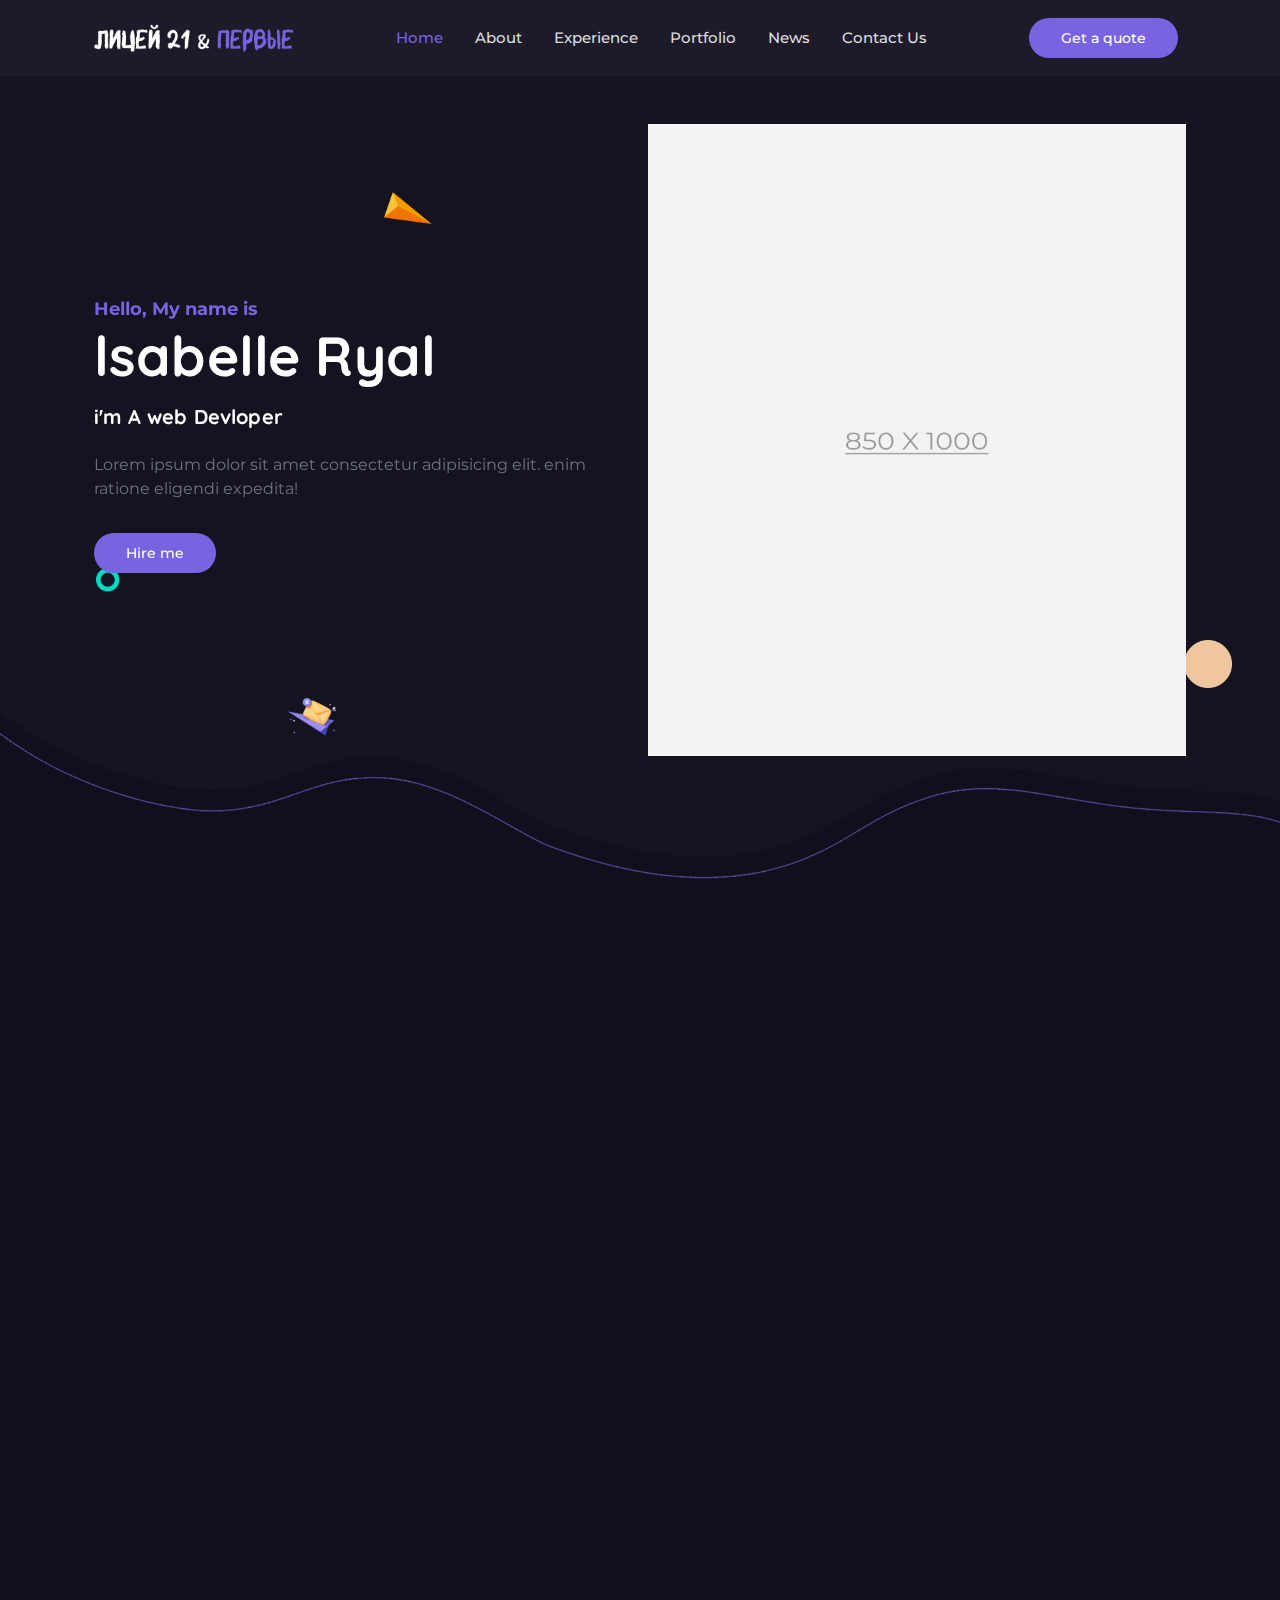
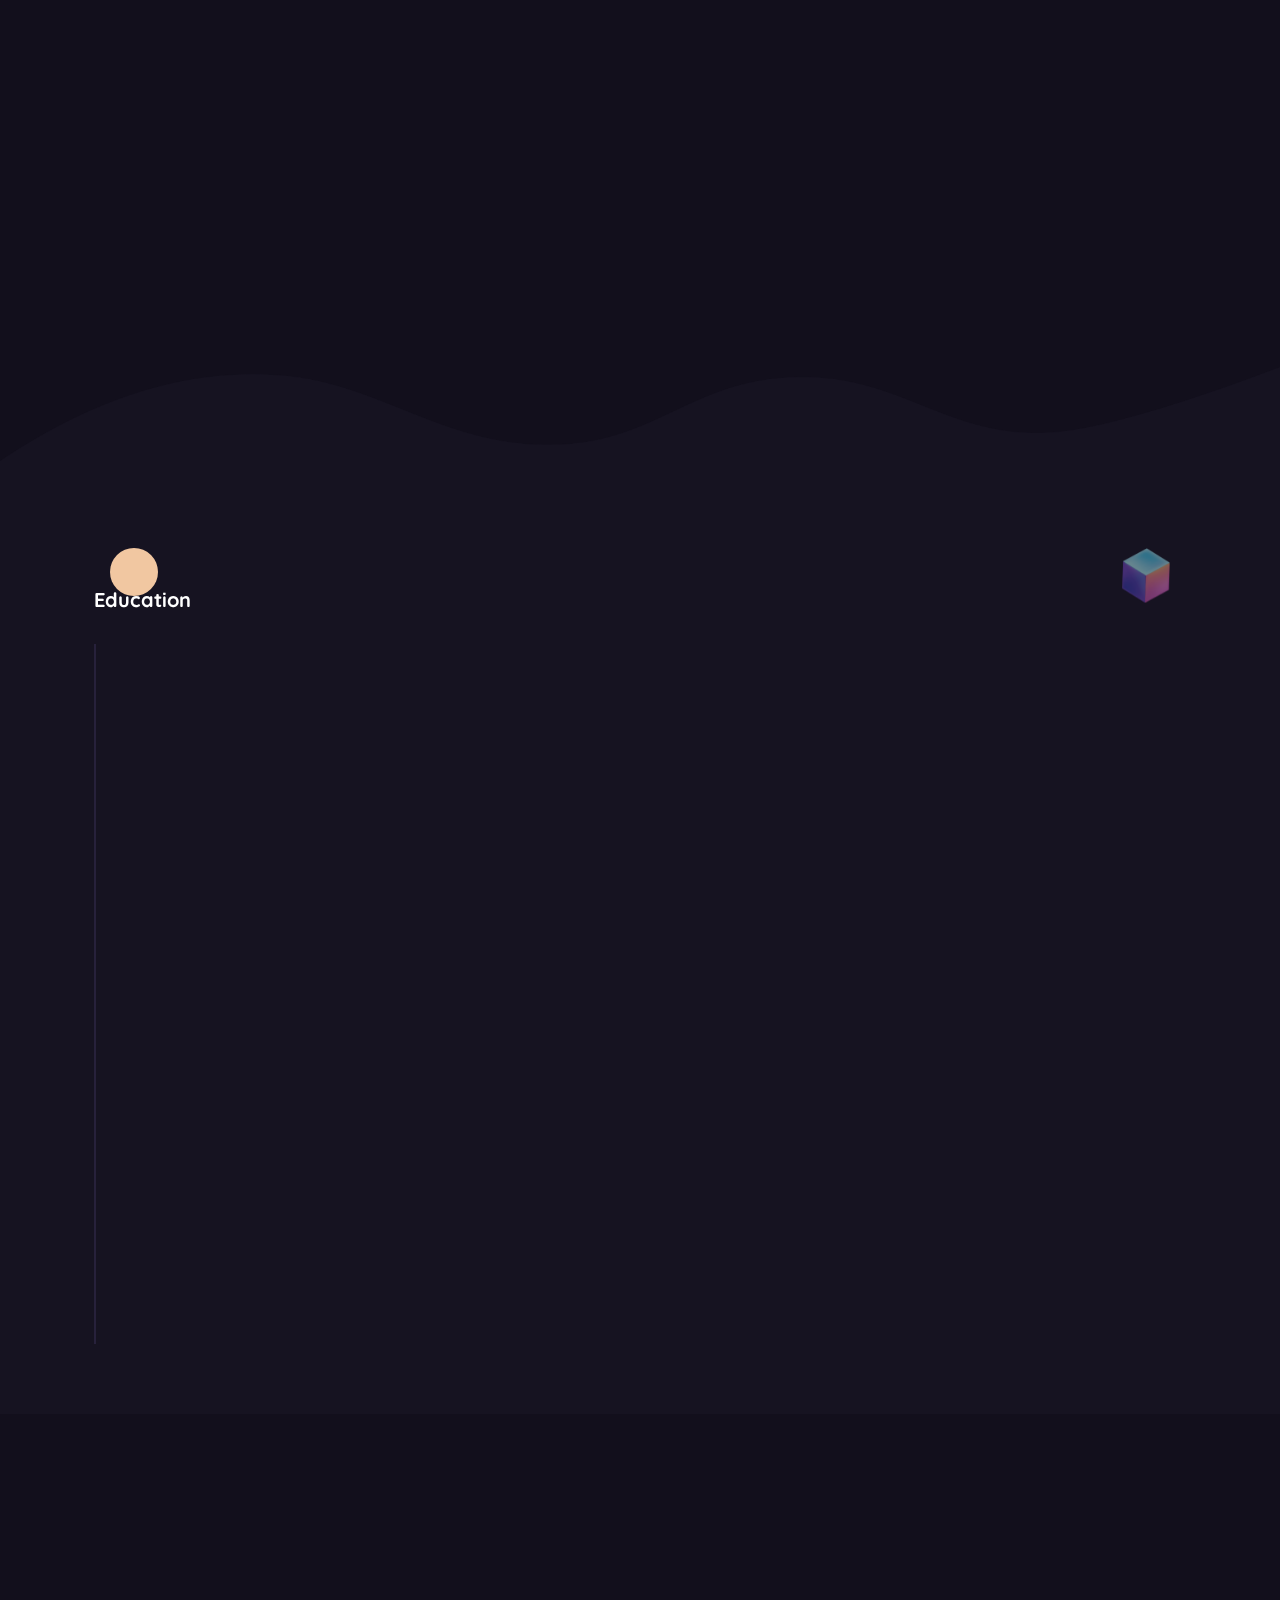
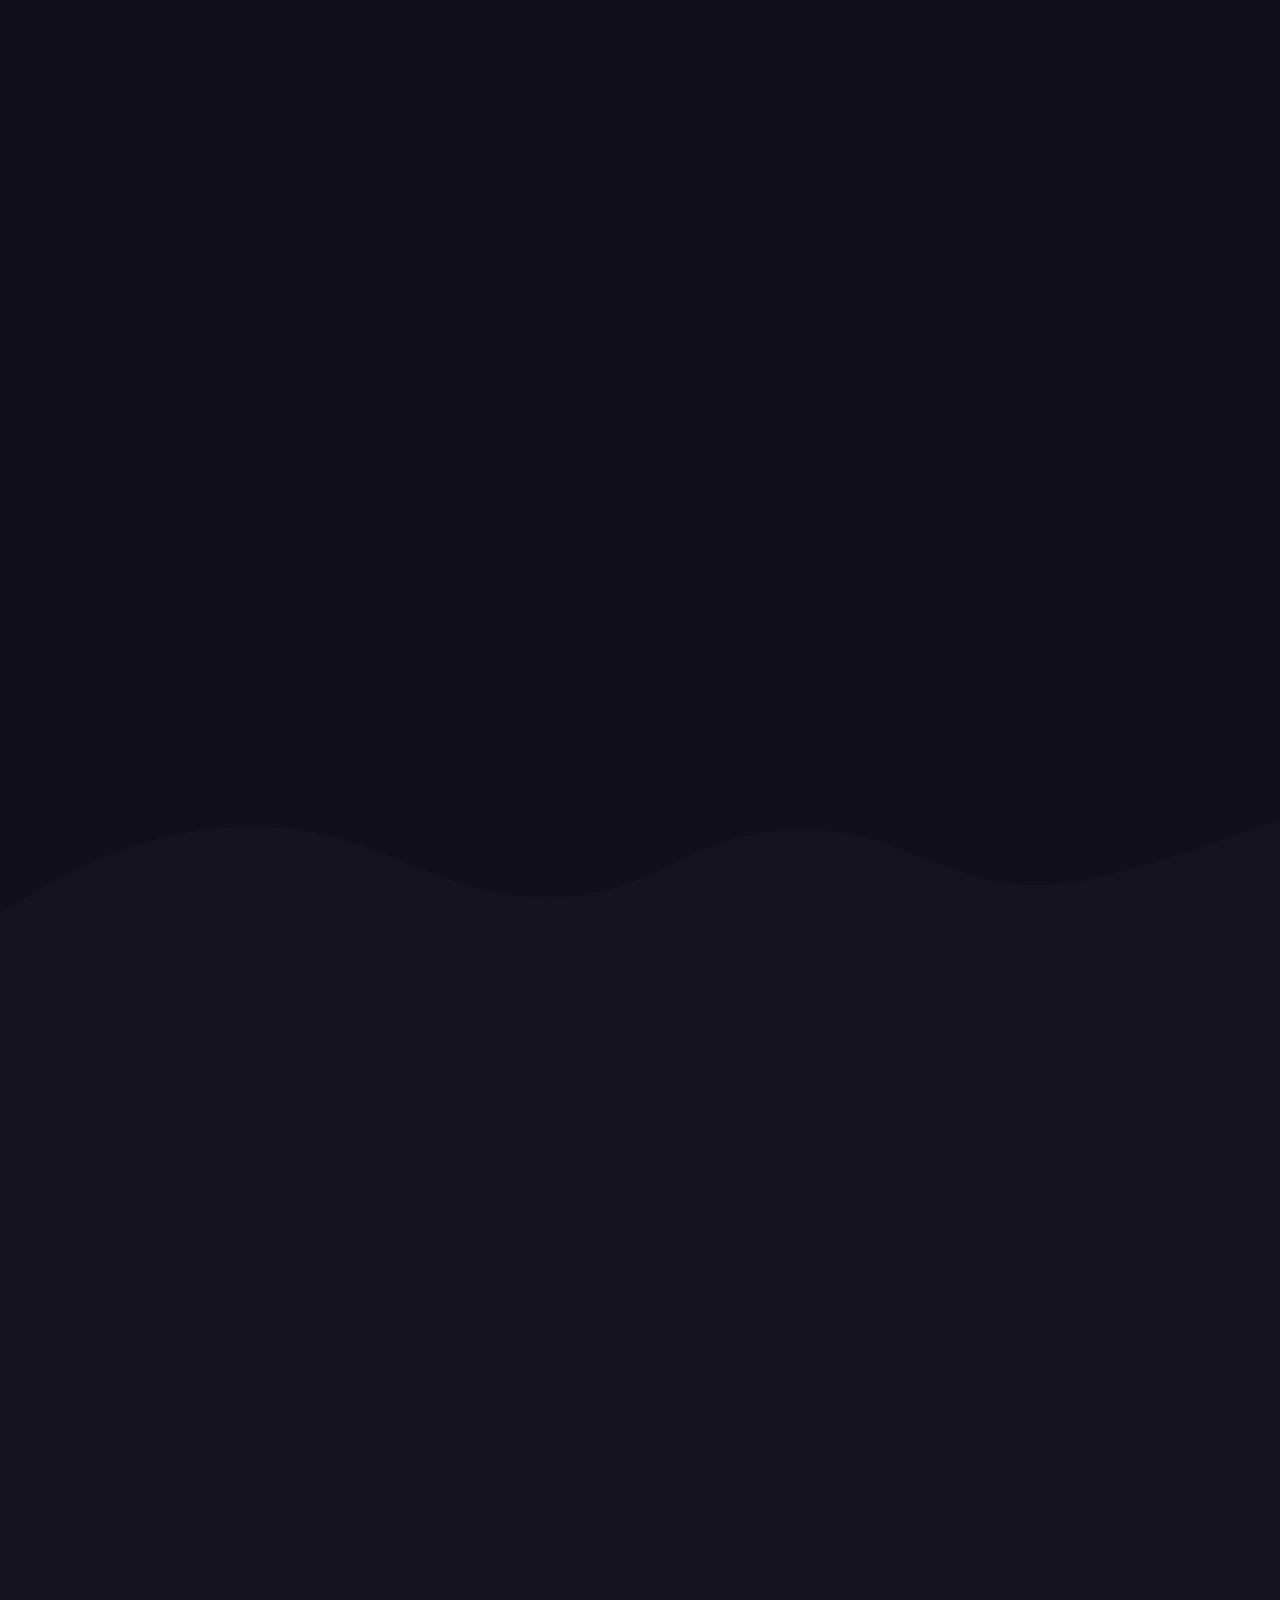
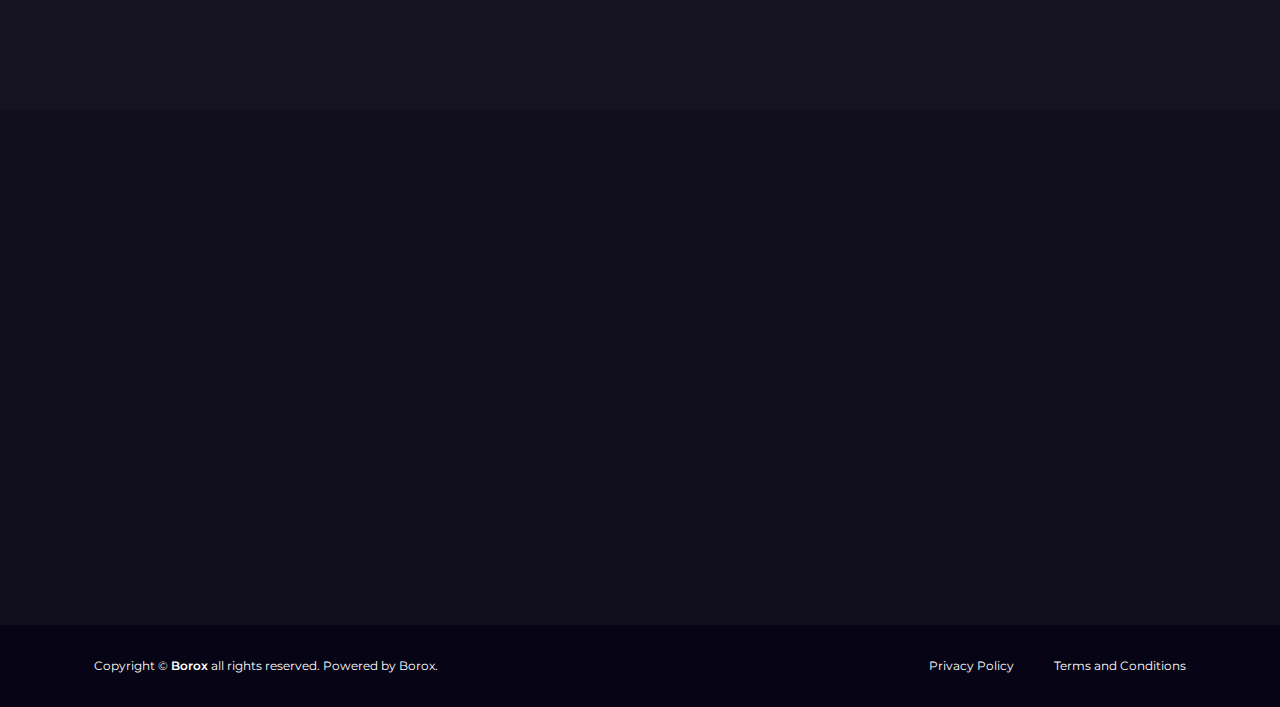
<file: dark.html>
<!--========================================================= 
Item Name: Borox - Tailwind CSS Personal Portfolio Template.
Author: ashishmaraviya
Version: 1
Copyright 2023
============================================================-->
<!DOCTYPE html>
<html lang="en">

<head>
    <meta charset="UTF-8">
    <meta name="viewport" content="width=device-width, initial-scale=1.0">
    <title>Borox - Tailwind CSS Personal Portfolio Template.</title>

    <!-- site Favicon -->
    <link rel="icon" type="image/png" href="assets/img/favicon/favicon.png">

    <!-- css link -->
    <link rel="stylesheet" href="assets/font/css/all.min.css">
    <link rel="stylesheet" href="assets/css/aos.min.css">
    <link rel="stylesheet" href="assets/css/owl.carousel.min.css">
    <link rel="stylesheet" href="assets/css/jquery.fancybox.min.css">

    <!-- main style -->
    <link rel="stylesheet" href="assets/css/style.css">

</head>

<body class="overflow-x-hidden bg-[#120f1c]">
    <!-- Loader -->
    <div id="bx-overlay">
        <span class="loader"></span>
    </div>

    <!-- header -->
    <header class="bg-[#1d1a29] w-full bx-static bx-dark">
        <nav class="border-gray-200 py-2">
            <div
                class="flex flex-wrap justify-between items-center px-6 mx-auto 2xl:max-w-[1320px] xl:max-w-[1140px] lg:max-w-[960px] md:max-w-[720px] max-[320px]:px-[12px] sm:max-w-[540px]">
                <a href="index.html" class="flex items-center">
                    <img src="assets/img/logo/logo-dark.png" class="w-[90px]" alt="Logo" style="width: 200px;">
                </a>
                <div class="flex items-center lg:order-2">
                    <button type="button"
                        class="text-white bg-[#7963e0] hover:bg-opacity-80 no-underline font-medium rounded-full text-sm px-8 py-2.5 mr-2 hidden 2xl:block xl:block lg:block">
                        Get a quote</button>
                    <button data-collapse-toggle="mobile-menu" type="button" id="dropdown-toggle"
                        class="inline-flex items-center border border-[#27213b] p-2 text-lg text-gray-500 rounded-lg lg:hidden"
                        aria-controls="mobile-menu" aria-expanded="false">
                        <span class="sr-only">Open main menu</span>
                        <i class="fa-solid fa-bars"></i>
                    </button>
                </div>
                <div class="justify-between items-center w-full lg:flex lg:w-auto lg:order-1" id="mobile-menu">
                    <ul class="flex flex-col font-medium lg:flex-row lg:space-x-8 2xl:border-0 lg:border-0 lg:bg-[#1d1a29] border lg:mt-0 lg-mb-4 lg:p-[0] lg:border-none lg:rounded-[0] lg:text-[15px] mt-4 p-[15px] 2xl:mb-0 xl:mb-0 lg:mb-0 mb-2 border-[#27213b] rounded-[30px] text-[13px]"
                        id="top-menu">
                        <li class="nav-item active">
                            <a href="#home" class="block py-2 pr-4 pl-3 text-[#ddd] lg:p-0">Home</a>
                        </li>
                        <li class="nav-item">
                            <a href="#about" class="block py-2 pr-4 pl-3 text-[#ddd] lg:p-0">About</a>
                        </li>
                        <li class="nav-item">
                            <a href="#experience" class="block py-2 pr-4 pl-3 text-[#ddd] lg:p-0">Experience</a>
                        </li>
                        <li class="nav-item">
                            <a href="#portfolio" class="block py-2 pr-4 pl-3 text-[#ddd] lg:p-0">Portfolio</a>
                        </li>
                        <li class="nav-item">
                            <a href="#news" class="block py-2 pr-4 pl-3 text-[#ddd] lg:p-0">News</a>
                        </li>
                        <li class="nav-item">
                            <a href="#contact" class="block py-2 pr-4 pl-3 text-[#ddd] lg:p-0">Contact Us</a>
                        </li>
                    </ul>
                </div>
            </div>
        </nav>
    </header>

    <!-- hero section -->
    <section id="home" class="section-hero bg-[#161321] relative">
        <img class="shape1 absolute w-12 left-72 bottom-36 parallax sm:block hidden" src="assets/img/shape/shape-1.png" alt="shape-1">
        <img class="shape2 absolute w-12 top-72 right-32 parallax top sm:block hidden" src="assets/img/shape/shape-2.png" alt="shape-2">
        <img class="shape3 absolute w-12 top-48	left-96 parallax left top sm:block hidden" src="assets/img/shape/shape-3.png"
            alt="shape-3">
        <img class="shape4 absolute w-6 bottom-72 left-24 parallax left sm:block hidden" src="assets/img/shape/shape-4.png"
            alt="shape-4">
        <img class="shape5 absolute w-12 bottom-48 right-12 parallax bottom sm:block hidden" src="assets/img/shape/shape-5.png"
            alt="shape-5">
        <div
            class="flex flex-wrap justify-between items-center mx-auto mx-auto 2xl:max-w-[1320px] xl:max-w-[1140px] lg:max-w-[960px] md:max-w-[720px] sm:max-w-[540px] py-[80px] px-4">
            <div class="w-full 2xl:h-[90vh] lg:h-[80vh] h-[70vh] max-[320px]:h-[50vh] flex items-center px-2 2xl:max-w-lg xl:max-w-lg lg:max-w-lg lg:w-1/2 lg:mx-0 md:max-w-lg md:w-1/2 md:mx-0 2xl:w-1/2 xl:w-1/2 sm:items-center"
                data-aos="fade-up" data-aos-duration="2000">
                <div class="text-center 2xl:text-left xl:text-left lg:text-left md:text-left h-72">
                    <span class="text-[#7963e0] text-[18px] font-bold">Hello, My name is</span>
                    <h1
                        class="text-[#fff] 2xl:text-[60px] xl:text-[55px] lg:text-[50px] md:text-[45px] text-[40px] font-bold">
                        lsabelle Ryal</h1>
                    <h2 class="py-4 text-[#fff] text-[20px] font-bold">i'm A web Devloper</h2>
                    <p class="pt-2 text-gray-500 text-base">Lorem ipsum dolor sit amet consectetur adipisicing elit.
                        enim ratione eligendi expedita!</p>
                    <button type="button"
                        class="text-white mt-8 bg-[#7963e0] hover:bg-opacity-80 no-underline font-medium rounded-full text-sm px-8 py-2.5 mr-2 dark:bg-blue-600 dark:hover:bg-blue-700">
                        Hire me</button>
                </div>
            </div>
            <div class="w-1/2 hidden px-2 2xl:block xl:block lg:block md:block z-10">
                <img src="assets/img/home/girl-dark.png" alt="girl" class="max-h-full">
            </div>
        </div>
        <div class="relative">
            <img src="assets/img/shape/hero-shape-dark.png" alt="hero-shape"
                class="absolute bottom-0 left-0 right-0 w-full bg-center z-10 bg-cover">
        </div>
    </section>

    <!-- service -->
    <section id="service" class="2xl:py-[80px] py-[70px] bg-[#120f1c] relative">
        <div data-aos="fade-up" data-aos-duration="2000" data-aos-delay="300">
            <img src="assets/img/shape/shape-6.png" alt="shape" class="absolute w-12 h-12 top-28 right-40">
        </div>
        <div class="banner text-center mb-[30px]" data-aos="fade-up" data-aos-duration="2000" data-aos-delay="300">
            <span class="text-[14px] text-[#ddd]">BEST IT SERVICE</span>
            <h2
                class="text-center text-[#ddd] mt-[5px] 2xl:text-[35px] xl:text-[33px] lg:text-[30px] md:text-[26px] sm:text-[24px] text-[22px] font-bold">
                It Industries We’re<span class="text-[#7963e0]">
                    Offering</span></h2>
        </div>
        <div
            class="flex flex-wrap justify-between items-center mx-auto mx-auto 2xl:max-w-[1320px] xl:max-w-[1140px] lg:max-w-[960px] md:max-w-[720px] sm:max-w-[540px] max-[320px]:px-[12px] px-6">
            <div class="grid lg:grid-cols-3 md:grid-cols-1 gap-[30px]">
                <div class="transition-all rounded flex justify-start items-start" data-aos="fade-up"
                    data-aos-duration="2000" data-aos-delay="300">
                    <div class="pr-6 border-r border-[#7963e0] max-[480px]:hidden">
                        <h6 class="2xl:text-[50px] lg:text-[40px] text-[35px] font-bold text-[#7963e0] 2xl:w-[60px] xl:w-[60px] lg:w-[50px] w-[40px] opacity-50">01</h6>
                    </div>
                    <div class="pl-6 border-l border-[#27213b]">
                        <div class="flex">
                            <img src="assets/img/service/icon-1.png" alt="service-1">
                        </div>
                        <h4 class="text-[20px] text-[#ddd] pt-6 font-bold">Graphics design</h4>
                        <p class="pt-2 text-[#999] text-[15px] leading-[28px]">There are many variations of passages of Lorem Ipsum
                            available, but the majority have suffered alteration in some form.</p>
                    </div>
                </div>
                <div class="transition-all rounded flex justify-start items-start" data-aos="fade-up"
                    data-aos-duration="2000" data-aos-delay="300">
                    <div class="pr-6 border-r border-[#7963e0] max-[480px]:hidden">
                        <h6 class="2xl:text-[50px] lg:text-[40px] text-[35px] font-bold text-[#7963e0] 2xl:w-[60px] xl:w-[60px] lg:w-[50px] w-[40px] opacity-50">02</h6>
                    </div>
                    <div class="pl-6 border-l border-[#27213b]">
                        <div class="flex">
                            <img src="assets/img/service/icon-2.png" alt="service-2">
                        </div>
                        <h4 class="text-[20px] text-[#ddd] pt-6 font-bold">Devlopment</h4>
                        <p class="pt-2 text-[#999] text-[15px] leading-[28px]">There are many variations of passages of Lorem Ipsum
                            available, but the majority have suffered alteration in some form.</p>
                    </div>
                </div>
                <div class="transition-all rounded flex justify-start items-start" data-aos="fade-up"
                    data-aos-duration="2000" data-aos-delay="300">
                    <div class="pr-6 border-r border-[#7963e0] max-[480px]:hidden">
                        <h6 class="2xl:text-[50px] lg:text-[40px] text-[35px] font-bold text-[#7963e0] 2xl:w-[60px] xl:w-[60px] lg:w-[50px] w-[40px] opacity-50">03</h6>
                    </div>
                    <div class="pl-6 border-l border-[#27213b]">
                        <div class="flex">
                            <img src="assets/img/service/icon-3.png" alt="service-3">
                        </div>
                        <h4 class="text-[20px] text-[#ddd] pt-6 font-bold">SEO Friendly</h4>
                        <p class="pt-2 text-[#999] text-[15px] leading-[28px]">There are many variations of passages of Lorem Ipsum
                            available, but the majority have suffered alteration in some form.</p>
                    </div>
                </div>
            </div>
        </div>
        <div class="2xl:border-b 2xl:pt-24 2xl:border-[#27213b] lg:border-b lg:border-[#27213b] lg:pt-12 pt-0 flex flex-wrap justify-between items-center mx-auto 2xl:max-w-[1320px] xl:max-w-[1140px] lg:max-w-[960px] md:max-w-[720px] sm:max-w-[540px] px-6"
            data-aos="fade-up" data-aos-duration="2000" data-aos-delay="300"></div>
    </section>

    <!-- about -->
    <section id="about" class="bg-[#120f1c] 2xl:pb-[80px] pb-[70px]">
        <div
            class="flex flex-wrap justify-between items-center mx-auto mx-auto 2xl:max-w-[1320px] xl:max-w-[1140px] lg:max-w-[960px] md:max-w-[720px] sm:max-w-[540px] max-[320px]:px-[12px]">
            <div class="grid lg:grid-cols-2 grid-cols-1 gap-[30px] px-6 max-[320px]:px-[0px]">
                <div class="transition-all relative" data-aos="fade-up" data-aos-duration="2000" data-aos-delay="300">
                    <img src="assets/img/shape/shape-6.png" alt="shape-6" class="absolute w-12 top-2.5 left-2.5">
                    <img src="assets/img/about/img-1.jpg" alt="about-img-1" class="w-full rounded-lg">
                    <img src="assets/img/shape/shape-7.png" alt="shape-7" class="absolute w-12 bottom-5 right-2.5">
                </div>
                <div class="transition-all" data-aos="fade-up" data-aos-duration="2000" data-aos-delay="300">
                    <div class="banner mb-[30px]">
                        <span class="text-[14px] text-[#ddd]">ABOUT US</span>
                        <h2
                            class="text-white mt-[5px] 2xl:text-[35px] xl:text-[33px] lg:text-[30px] md:text-[26px] sm:text-[24px] text-[22px] font-bold">
                            Creativity bleeds from the pen of <span class="text-[#7963e0]">inspiration</span></h2>
                    </div>
                    <p class="text-[16px] text-[#777] 2xl:mb-[31px] xl:mb-[35px] lg:mb-[10px] mb-[25px]">Lorem ipsum
                        dolor sit amet consectetur adipisicing
                        elit. Ducimus praesentium totam error consequatur aperiam iusto neque fuga velit.</p>
                    <div class="border border-[#27213b] p-[24px] rounded-lg">
                        <div class="box-border flex justify-between max-[400px]:block">
                            <div class="left">
                                <div class="name">
                                    <span class="text-white text-[16px] leading-[28px] font-bold">Full Name :</span><br>
                                    <span class="detail text-[14px] leading-[28px] text-[#777]">Richard Lord </span>
                                </div>
                                <div class="age pt-[20px]">
                                    <span class="text-white text-[16px] leading-[28px] font-bold">Age :</span><br>
                                    <span class="detail text-[14px] leading-[28px] text-[#777]">30 Years</span>
                                </div>
                            </div>
                            <div class="right">
                                <div class="ph">
                                    <span class="text-white text-[16px] leading-[28px] font-bold">Phone No :</span><br>
                                    <span class="detail text-[14px] leading-[28px] text-[#777]">+00 987654321</span>
                                </div>
                                <div class="email pt-[20px]">
                                    <span class="text-white text-[16px] leading-[28px] font-bold">Email :</span><br>
                                    <span
                                        class="detail text-[14px] leading-[28px] text-[#777]">example@example.com</span>
                                </div>
                            </div>
                        </div>
                        <div class="bottom pt-[20px]">
                            <span class="text-white text-[16px] leading-[28px] font-bold">Address :</span>
                            <span class="detail text-[14px] leading-[28px] text-[#777]">Ruami mellow moraes,- Salvador,
                                Brazil</span>
                        </div>
                    </div>
                </div>
            </div>
        </div>
    </section>

    <!-- Experience and Education -->
    <section id="experience" class="section-experience bg-[#161321] relative">
        <div class="relative pt-[60px]">
            <img src="assets/img/shape/bg-shape-dark.png" alt="bg-shape"
                class="absolute top-0 left-0 right-0 w-full bg-center bg-cover">
        </div>
        <div class="2xl:pb-[80px] pb-[70px] 2xl:pt-[80px] md:pt-[70px] pt-[20px]">
            <div class="banner text-center mb-[30px]" data-aos="fade-up" data-aos-duration="2000" data-aos-delay="300">
                <span class="text-[14px] text-[#ddd]">QUALIFICATION</span>
                <h2
                    class="text-center mt-[5px] text-white 2xl:text-[35px] xl:text-[33px] lg:text-[30px] md:text-[26px] sm:text-[24px] text-[22px] font-bold">
                    My <span class="text-[#7963e0]">
                        ACHIEVEMENTS</span></h2>
            </div>
            <div
                class="flex flex-wrap justify-between items-center mx-auto 2xl:max-w-[1320px] xl:max-w-[1140px] lg:max-w-[960px] md:max-w-[720px] sm:max-w-[540px] max-[320px]:px-[12px] px-6 relative">
                <img src="assets/img/shape/shape-8.png" alt="shape-8" class="absolute w-12 -top-10 right-10">
                <div class="absolute -top-10 left-10 h-12 w-12 bg-[#f1c7a1] rounded-full"></div>
                <div class="grid lg:grid-cols-2 grid-cols-1 gap-[30px]">
                    <div class="transition-all justify-start items-start">
                        <h2 class="text-white text-[20px] font-bold leading-[24px]">Education</h2>
                        <div class="border-l-2 border-[#27213b] pl-6">
                            <div class="p-[30px] bg-[#120f1c] rounded-3xl mt-8 relative" data-aos="fade-up"
                                data-aos-duration="2000" data-aos-delay="400">
                                <div class="absolute top-0 bottom-0 -left-6 w-4">
                                    <span
                                        class="w-4 h-4 border-2 border-[#7963e0] rounded-full block bg-[#120f1c] absolute top-28 -left-2.5"></span>
                                    <span
                                        class="w-5 border border-[#7963e0] block bg-[#f6f8ff] absolute top-28 my-1.5 left-1.5"></span>
                                </div>
                                <span class="text-[#ddd] text-[12px] font-medium">June 15, 2013 - 2016</span>
                                <h4 class="text-[16px] leading-[22px] font-semibold mt-[15px] mb-[6px] text-[#7963e0]">
                                    Master in Computer Engineering <span class="ml-[15px] text-[#999] text-[14px]">-
                                        First Class</span></h4>
                                <p class="text-[13px] text-[#777] mb-0 leading-[28px]">Lorem, ipsum dolor sit amet
                                    consectetur adipisicing elit.
                                    Mollitia
                                    sequi doloremque ullam placeat quos provident ex fuga. Ratione ab explicabo
                                    doloribus
                                    error
                                    odio veritatis tenetur.</p>
                            </div>
                            <div class="p-[30px] bg-[#120f1c] rounded-3xl mt-8 relative" data-aos="fade-up"
                                data-aos-duration="2000" data-aos-delay="600">
                                <div class="absolute top-0 bottom-0 -left-6 w-4">
                                    <span
                                        class="w-4 h-4 border-2 border-[#7963e0] rounded-full block bg-[#120f1c] absolute top-28 -left-2.5"></span>
                                    <span
                                        class="w-5 border border-[#7963e0] block bg-[#f6f8ff] absolute top-28 my-1.5 left-1.5"></span>
                                </div>
                                <span class="text-[#ddd] text-[12px] font-medium">June 12, 2010 - 2013</span>
                                <h4 class="text-[16px] leading-[22px] font-semibold mt-[15px] mb-[6px] text-[#7963e0]">
                                    Bachelor
                                    in Computer Engineering <span class="ml-[15px] text-[#999] text-[14px]">- First
                                        Class</span></h4>
                                <p class="text-[13px] text-[#777] mb-0 leading-[28px]">Lorem, ipsum dolor sit amet
                                    consectetur adipisicing elit.
                                    Mollitia sequi doloremque ullam placeat quos provident ex fuga. Ratione ab explicabo
                                    doloribus error odio veritatis tenetur.</p>
                            </div>
                            <div class="p-[30px] bg-[#120f1c] rounded-3xl mt-8 relative" data-aos="fade-up"
                                data-aos-duration="2000" data-aos-delay="800">
                                <div class="absolute top-0 bottom-0 -left-6 w-4">
                                    <span
                                        class="w-4 h-4 border-2 border-[#7963e0] rounded-full block bg-[#120f1c] absolute top-28 -left-2.5"></span>
                                    <span
                                        class="w-5 border border-[#7963e0] block bg-[#f6f8ff] absolute top-28 my-1.5 left-1.5"></span>
                                </div>
                                <span class="text-[#ddd] text-[12px] font-medium">June 1, 2009 - 2010</span>
                                <h4 class="text-[16px] leading-[22px] font-semibold mt-[15px] mb-[6px] text-[#7963e0]">
                                    Higher
                                    Secondary <span class="ml-[15px] text-[#999] text-[14px]">- (A+)</span></h4>
                                <p class="text-[13px] text-[#777] mb-0 leading-[28px]">Lorem, ipsum dolor sit amet
                                    consectetur adipisicing elit.
                                    Mollitia sequi doloremque ullam placeat quos provident ex fuga. Ratione ab explicabo
                                    doloribus error odio veritatis tenetur.</p>
                            </div>
                        </div>
                    </div>
                    <div class="transition-all justify-start 2xl:mt-0 xl:mt-0 lg:mt-0 mt-[15px] items-start" data-aos="fade-up" data-aos-duration="2000"
                        data-aos-delay="300">
                        <h2 class="text-white text-[20px] font-bold leading-[24px]">Experience</h2>
                        <div class="border-l-2 border-[#27213b] pl-6">
                            <div class="p-[30px] bg-[#120f1c] rounded-3xl mt-8 relative" data-aos="fade-up"
                                data-aos-duration="2000" data-aos-delay="400">
                                <div class="absolute top-0 bottom-0 -left-6 w-4">
                                    <span
                                        class="w-4 h-4 border-2 border-[#7963e0] rounded-full block bg-[#120f1c] absolute top-28 -left-2.5"></span>
                                    <span
                                        class="w-5 border border-[#7963e0] block bg-[#f6f8ff] absolute top-28 my-1.5 left-1.5"></span>
                                </div>
                                <span class="text-[#ddd] text-[12px] font-medium">March 12, 2020</span>
                                <h4 class="text-[16px] leading-[22px] font-semibold mt-[15px] mb-[6px] text-[#7963e0]">
                                    Envato
                                    <span class="ml-[15px] text-[#999] text-[14px]">- Team Leader</span>
                                </h4>
                                <p class="text-[13px] text-[#777] mb-0 leading-[28px]">Lorem, ipsum dolor sit amet
                                    consectetur adipisicing elit.
                                    Mollitia
                                    sequi doloremque ullam placeat quos provident ex fuga. Ratione ab explicabo
                                    doloribus
                                    error
                                    odio veritatis tenetur.</p>
                            </div>
                            <div class="p-[30px] bg-[#120f1c] rounded-3xl mt-8 relative" data-aos="fade-up"
                                data-aos-duration="2000" data-aos-delay="600">
                                <div class="absolute top-0 bottom-0 -left-6 w-4">
                                    <span
                                        class="w-4 h-4 border-2 border-[#7963e0] rounded-full block bg-[#120f1c] absolute top-28 -left-2.5"></span>
                                    <span
                                        class="w-5 border border-[#7963e0] block bg-[#f6f8ff] absolute top-28 my-1.5 left-1.5"></span>
                                </div>
                                <span class="text-[#ddd] text-[12px] font-medium">January 23, 2018 - 2020</span>
                                <h4 class="text-[16px] leading-[22px] font-semibold mt-[15px] mb-[6px] text-[#7963e0]">
                                    Facebook
                                    Company <span class="ml-[15px] text-[#999] text-[14px]">- Sr. Developer</span></h4>
                                <p class="text-[13px] text-[#777] mb-0 leading-[28px]">Lorem, ipsum dolor sit amet
                                    consectetur adipisicing elit.
                                    Mollitia sequi doloremque ullam placeat quos provident ex fuga. Ratione ab explicabo
                                    doloribus error odio veritatis tenetur.</p>
                            </div>
                            <div class="p-[30px] bg-[#120f1c] rounded-3xl mt-8 relative" data-aos="fade-up"
                                data-aos-duration="2000" data-aos-delay="800">
                                <div class="absolute top-0 bottom-0 -left-6 w-4">
                                    <span
                                        class="w-4 h-4 border-2 border-[#7963e0] rounded-full block bg-[#120f1c] absolute top-28 -left-2.5"></span>
                                    <span
                                        class="w-5 border border-[#7963e0] block bg-[#f6f8ff] absolute top-28 my-1.5 left-1.5"></span>
                                </div>
                                <span class="text-[#ddd] text-[12px] font-medium">July 23, 2016 - 2018 </span>
                                <h4 class="text-[16px] leading-[22px] font-semibold mt-[15px] mb-[6px] text-[#7963e0]">
                                    Twitter
                                    Company <span class="ml-[15px] text-[#999] text-[14px]">- Jr. Developer</span></h4>
                                <p class="text-[13px] text-[#777] mb-0 leading-[28px]">Lorem, ipsum dolor sit amet
                                    consectetur adipisicing elit.
                                    Mollitia sequi doloremque ullam placeat quos provident ex fuga. Ratione ab explicabo
                                    doloribus error odio veritatis tenetur.</p>
                            </div>
                        </div>
                    </div>
                </div>
            </div>
        </div>
    </section>

    <!-- Portfolio -->
    <section id="portfolio" class="section-Portfolio 2xl:py-[80px] py-[70px]">
        <div class="banner text-center mb-[30px]" data-aos="fade-up" data-aos-duration="2000" data-aos-delay="300">
            <span class="text-[14px] text-[#ddd]">PORTFOLIO</span>
            <h2
                class="text-center mt-[5px] text-white 2xl:text-[35px] xl:text-[33px] lg:text-[30px] md:text-[26px] sm:text-[24px] text-[22px] font-bold">
                My <span class="text-[#7963e0]"> PORTFOLIO</span></h2>
        </div>
        <div
            class="flex flex-wrap justify-between items-center mx-auto 2xl:max-w-[1320px] xl:max-w-[1140px] lg:max-w-[960px] md:max-w-[720px] sm:max-w-[540px] max-[320px]:px-[12px] px-6">
            <div class="m-b-minus-24px w-full">
                <div class="portfolio-content" id="MixItUpDA2FB7" data-aos="fade-up" data-aos-duration="2000"
                    data-aos-delay="600">
                    <div class="portfolio-tabs mb-[30px]">
                        <ul
                            class="2xl:flex xl:flex md:flex sm:block place-content-center text-center">
                            <li class="text-[14px] text-[#ddd] 2xl:mx-[10px] sm:mx-[0px] px-[10px] leading-[11px] font-semibold hover:text-[#7963e0] cursor-pointer inline-block active"
                                data-filter="all">
                                ALL</li>
                            <li class="text-[14px] text-[#ddd] 2xl:mx-[10px] sm:mx-[0px] px-[10px] leading-[11px] font-semibold hover:text-[#7963e0] cursor-pointer inline-block"
                                data-filter=".design">DESIGN</li>
                            <li class="text-[14px] text-[#ddd] 2xl:mx-[10px] sm:mx-[0px] px-[10px] leading-[11px] font-semibold hover:text-[#7963e0] cursor-pointer inline-block"
                                data-filter=".development">DEVELOPMENT</li>
                            <li class="text-[14px] text-[#ddd] 2xl:mx-[10px] sm:mx-[0px] px-[10px] leading-[11px] font-semibold hover:text-[#7963e0] cursor-pointer inline-block"
                                data-filter=".graphics">GRAPHICS</li>
                            <li class="text-[14px] text-[#ddd] 2xl:mx-[10px] sm:mx-[0px] px-[10px] leading-[11px] font-semibold hover:text-[#7963e0] cursor-pointer inline-block"
                                data-filter=".templates">Templates</li>
                        </ul>
                    </div>
                    <div class="portfolio-content-items">
                        <div class="grid lg:grid-cols-3 sm:grid-cols-2 grid-cols-1 gap-[30px]">
                            <div class="mix graphics templates">
                                <div class="portfolio-img truncate rounded-2xl relative">
                                    <img src="assets/img/portfolio/img-1.jpg" alt="graphics"
                                        class="w-full transform hover:bg-blue-600 transition duration-500 hover:-rotate-12 hover:scale-125">
                                    <h3 class="top-contain absolute top-[15px] right-[15px]">
                                        <span
                                            class="bg-black rounded-full text-white font-normal text-[12px] px-2 py-1">3D
                                            Graphics</span>
                                        <span
                                            class="bg-black rounded-full text-white font-normal text-[12px] px-2 py-1">Templates</span>
                                    </h3>
                                    <div class="bottom-contain absolute bottom-4 left-4 right-4">
                                        <div
                                            class="overlay-info px-4 py-2 bg-black bg-opacity-60 rounded-xl grid grid-cols-2 gap-[30px] place-content-between">
                                            <a href="#" class="text-white text-sm flex items-center">Nitro - Car
                                                Service</a>
                                            <a href="assets/img/portfolio/img-1.jpg" data-fancybox="gallery"
                                                class="text-white text-sm grid justify-items-end">
                                                <p class="hidden">.</p>
                                                <span
                                                    class="bg-[#7963e0] h-8 w-8 flex justify-center items-center rounded-md">
                                                    <i class="fa-solid fa-arrow-right"></i>
                                                </span>
                                            </a>
                                        </div>
                                    </div>
                                </div>
                            </div>
                            <div class="mix design">
                                <div class="portfolio-img truncate rounded-2xl relative">
                                    <img src="assets/img/portfolio/img-2.jpg" alt="design"
                                        class="w-full transform hover:bg-blue-600 transition duration-500 hover:-rotate-12 hover:scale-125">
                                    <h3 class="top-contain absolute top-[15px] right-[15px]">
                                        <span
                                            class="bg-black rounded-full font-normal text-white text-[12px] px-2 py-1">Web
                                            Design</span>
                                    </h3>
                                    <div class="bottom-contain absolute bottom-4 left-4 right-4">
                                        <div
                                            class="overlay-info px-4 py-2 bg-black bg-opacity-60 rounded-xl grid grid-cols-2 gap-[30px] place-content-between">
                                            <a href="#" class="text-white text-sm flex items-center">Boros -
                                                Artificial Intelligence</a>
                                            <a href="assets/img/portfolio/img-2.jpg" data-fancybox="gallery"
                                                class="text-white text-sm grid justify-items-end">
                                                <p class="hidden">.</p>
                                                <span
                                                    class="bg-[#7963e0] h-8 w-8 flex justify-center items-center rounded-md">
                                                    <i class="fa-solid fa-arrow-right"></i>
                                                </span>
                                            </a>
                                        </div>
                                    </div>
                                </div>
                            </div>
                            <div class="mix design">
                                <div class="portfolio-img truncate rounded-2xl relative">
                                    <img src="assets/img/portfolio/img-3.jpg" alt="design"
                                        class="w-full transform hover:bg-blue-600 transition duration-500 hover:-rotate-12 hover:scale-125">
                                    <h3 class="top-contain absolute top-[15px] right-[15px]">
                                        <span
                                            class="bg-black rounded-full font-normal text-white text-[12px] px-2 py-1">Web
                                            Design</span>
                                    </h3>
                                    <div class="bottom-contain absolute bottom-4 left-4 right-4">
                                        <div
                                            class="overlay-info px-4 py-2 bg-black bg-opacity-60 rounded-xl grid grid-cols-2 gap-[30px] place-content-between">
                                            <a href="#" class="text-white text-sm flex items-center">Mila - Virtual
                                                Reality</a>
                                            <a href="assets/img/portfolio/img-3.jpg" data-fancybox="gallery"
                                                class="text-white text-sm grid justify-items-end">
                                                <p class="hidden">.</p>
                                                <span
                                                    class="bg-[#7963e0] h-8 w-8 flex justify-center items-center rounded-md">
                                                    <i class="fa-solid fa-arrow-right"></i>
                                                </span>
                                            </a>
                                        </div>
                                    </div>
                                </div>
                            </div>
                            <div class="mix development">
                                <div class="portfolio-img truncate rounded-2xl relative">
                                    <img src="assets/img/portfolio/img-4.jpg" alt="development"
                                        class="w-full transform hover:bg-blue-600 transition duration-500 hover:-rotate-12 hover:scale-125">
                                    <h3 class="top-contain absolute top-[15px] right-[15px]">
                                        <span
                                            class="bg-black rounded-full font-normal text-white text-[12px] px-2 py-1">Development</span>
                                    </h3>
                                    <div class="bottom-contain absolute bottom-4 left-4 right-4">
                                        <div
                                            class="overlay-info px-4 py-2 bg-black bg-opacity-60 rounded-xl grid grid-cols-2 gap-[30px] place-content-between">
                                            <a href="#" class="text-white text-sm flex items-center">Sen - Hotel
                                                Website</a>
                                            <a href="assets/img/portfolio/img-4.jpg" data-fancybox="gallery"
                                                class="text-white text-sm grid justify-items-end">
                                                <p class="hidden">.</p>
                                                <span
                                                    class="bg-[#7963e0] h-8 w-8 flex justify-center items-center rounded-md">
                                                    <i class="fa-solid fa-arrow-right"></i>
                                                </span>
                                            </a>
                                        </div>
                                    </div>
                                </div>
                            </div>
                            <div class="mix templates design">
                                <div class="portfolio-img truncate rounded-2xl relative">
                                    <img src="assets/img/portfolio/img-1.jpg" alt="templates"
                                        class="w-full transform hover:bg-blue-600 transition duration-500 hover:-rotate-12 hover:scale-125">
                                    <h3 class="top-contain absolute top-[15px] right-[15px]">
                                        <span
                                            class="bg-black rounded-full font-normal text-white text-[12px] px-2 py-1">Templates</span>
                                        <span
                                            class="bg-black rounded-full font-normal text-white text-[12px] px-2 py-1">Web
                                            Design</span>
                                    </h3>
                                    <div class="bottom-contain absolute bottom-4 left-4 right-4">
                                        <div
                                            class="overlay-info px-4 py-2 bg-black bg-opacity-60 rounded-xl grid grid-cols-2 gap-[30px] place-content-between">
                                            <a href="#" class="text-white text-sm flex items-center">Ekka -
                                                eCommerce template</a>
                                            <a href="assets/img/portfolio/img-1.jpg" data-fancybox="gallery"
                                                class="text-white text-sm grid justify-items-end">
                                                <p class="hidden">.</p>
                                                <span
                                                    class="bg-[#7963e0] h-8 w-8 flex justify-center items-center rounded-md">
                                                    <i class="fa-solid fa-arrow-right"></i>
                                                </span>
                                            </a>
                                        </div>
                                    </div>
                                </div>
                            </div>
                            <div class="mix development graphics">
                                <div class="portfolio-img truncate rounded-2xl relative">
                                    <img src="assets/img/portfolio/img-2.jpg" alt="development"
                                        class="w-full transform hover:bg-blue-600 transition duration-500 hover:-rotate-12 hover:scale-125">
                                    <h3 class="top-contain absolute top-[15px] right-[15px]">
                                        <span
                                            class="bg-black rounded-full font-normal text-white text-[12px] px-2 py-1">Development</span>
                                        <span
                                            class="bg-black rounded-full font-normal text-white text-[12px] px-2 py-1">3D
                                            Graphics</span>
                                    </h3>
                                    <div class="bottom-contain absolute bottom-4 left-4 right-4">
                                        <div
                                            class="overlay-info px-4 py-2 bg-black bg-opacity-60 rounded-xl grid grid-cols-2 gap-[30px] place-content-between">
                                            <a href="#" class="text-white text-sm flex items-center">Bukki - Teck
                                                crafts</a>
                                            <a href="assets/img/portfolio/img-2.jpg" data-fancybox="gallery"
                                                class="text-white text-sm grid justify-items-end">
                                                <p class="hidden">.</p>
                                                <span
                                                    class="bg-[#7963e0] h-8 w-8 flex justify-center items-center rounded-md">
                                                    <i class="fa-solid fa-arrow-right"></i>
                                                </span>
                                            </a>
                                        </div>
                                    </div>
                                </div>
                            </div>
                        </div>
                    </div>
                </div>
            </div>
        </div>
    </section>

    <!-- News -->
    <section id="news" class="section-news bg-[#161321]">
        <div class="relative pt-[60px]">
            <img src="assets/img/shape/bg-shape-dark.png" alt="bg-shape"
                class="absolute top-0 left-0 right-0 w-full bg-center bg-cover">
        </div>
        <div class="2xl:pb-[80px] pb-[70px] 2xl:pt-[80px] md:pt-[70px] pt-[20px]">
            <div class="banner text-center mb-[30px]" data-aos="fade-up" data-aos-duration="2000" data-aos-delay="300">
                <span class="text-[14px] text-[#ddd]">BLOGS</span>
                <h2
                    class="text-center mt-[5px] text-white 2xl:text-[35px] xl:text-[33px] lg:text-[30px] md:text-[26px] sm:text-[24px] text-[22px] font-bold">
                    Latest <span class="text-[#7963e0]"> NEWS</span></h2>
            </div>
            <div class="flex flex-wrap justify-between items-center mx-auto mx-auto 2xl:max-w-[1320px] xl:max-w-[1140px] lg:max-w-[960px] md:max-w-[720px] sm:max-w-[540px] max-[320px]:px-[12px] relative px-6"
                data-aos="fade-up" data-aos-duration="2000" data-aos-delay="300">
                <div class="relative"></div>
                <div
                    class="2xl:absolute 2xl:max-[1140px] xl:absolute xl:max-w-[720px] lg:absolute lg:max-w-[620px] max-w-[100%] relative">
                    <div class="transition-all justify-start items-start">
                        <div class="news-slider">
                            <div class="carousel-wrap">
                                <div class="owl-carousel news-carousel owl-loaded owl-drag">
                                    <div class="owl-stage-outer">
                                        <div class="owl-stage">
                                            <div class="owl-item">
                                                <div class="card bg-[#120f1c] rounded-2xl p-6">
                                                    <img src="assets/img/news/img-2.jpg" alt="news-3"
                                                        class="rounded-2xl">
                                                    <div class="news-card-details mt-[16px]">
                                                        <p class="text-[13px] leading-[30px] mb-[5px] text-[#7963e0]">By
                                                            Admin <span class="text-gray-400">- 04 Comments</span></p>
                                                        <h5
                                                            class="text-white pb-[15px] text-[17px] font-bold border-b border-[#27213b]">
                                                            Lorem
                                                            ipsum
                                                            dolor sit amet.</h5>
                                                        <div class="pt-[15px] text-sm text-[#7963e0]">Read More <a
                                                                class="hover:text-[#7963e0]">
                                                                <i class="fa-solid fa-arrow-right"></i></a>
                                                        </div>
                                                    </div>
                                                </div>
                                            </div>
                                            <div class="owl-item">
                                                <div class="card bg-[#120f1c] rounded-2xl p-6">
                                                    <img src="assets/img/news/img-3.jpg" alt="news-3"
                                                        class="rounded-2xl">
                                                    <div class="news-card-details mt-[16px]">
                                                        <p class="text-[13px] leading-[30px] mb-[5px] text-[#7963e0]">By
                                                            Admin <span class="text-gray-400">- 04 Comments</span></p>
                                                        <h5
                                                            class="text-white pb-[15px] text-[17px] font-bold border-b border-[#27213b]">
                                                            Lorem
                                                            ipsum dolor sit amet.</h5>
                                                        <div class="pt-[15px] text-sm text-[#7963e0]">Read More <a
                                                                class="hover:text-[#7963e0]">
                                                                <i class="fa-solid fa-arrow-right"></i>
                                                            </a>
                                                        </div>
                                                    </div>
                                                </div>
                                            </div>
                                        </div>
                                    </div>
                                </div>
                            </div>
                        </div>
                    </div>
                </div>
                <div class="transition-all flex-row 2xl:block xl:block lg:block hidden">
                    <img src="assets/img/news/img-1.jpg" alt="news" class="w-auto rounded-[15px]">
                </div>
            </div>
        </div>
    </section>

    <!-- contact -->
    <section id="contact" class="section-contact 2xl:py-[80px] py-[70px]">
        <div class="banner text-center mb-[30px]" data-aos="fade-up" data-aos-duration="2000" data-aos-delay="300">
            <span class="text-[14px] text-[#ddd]">FORM</span>
            <h2
                class="text-center mt-[5px] 2xl:text-[35px] text-[#fff] xl:text-[33px] lg:text-[30px] md:text-[26px] sm:text-[24px] text-[22px] font-bold">
                Get In <span class="text-[#7963e0]">TOUCH</span></h2>
        </div>
        <form>
            <div
                class="flex flex-wrap justify-between items-center mx-auto mx-auto 2xl:max-w-[1320px] xl:max-w-[1140px] lg:max-w-[960px] md:max-w-[720px] sm:max-w-[540px] max-[320px]:px-[12px] px-6">
                <div class="m-b-minus-24px w-full">
                    <div class="grid lg:grid-cols-2 grid-cols-1 gap-[30px]" data-aos="fade-up" data-aos-duration="2000" data-aos-delay="300">
                        <div class="border border-[#27213b] rounded-lg">
                            <div class="border-b border-[#27213b]">
                                <input type="text"
                                    class="appearance-none bg-[#161321] w-full py-6 px-3 text-[#777] leading-tight focus:outline-none focus:bg-[#120f1c] rounded-t-lg"
                                    id="fname" placeholder="Full Name">
                            </div>
                            <div class="border-b border-[#27213b]">
                                <input type="email"
                                    class="appearance-none bg-[#161321] w-full py-6 px-3 text-[#777] leading-tight focus:outline-none focus:bg-[#120f1c] rounded-t-lg"
                                    id="umail" placeholder="Email">
                            </div>
                            <div class="border-b border-[#27213b]">
                                <input type="text"
                                    class="appearance-none bg-[#161321] w-full py-6 px-3 text-[#777] leading-tight focus:outline-none focus:bg-[#120f1c] rounded-t-lg"
                                    id="phone" placeholder="Phone">
                            </div>
                            <div>
                                <input type="text"
                                    class="appearance-none bg-[#161321] w-full py-6 px-3 text-[#777] leading-tight focus:outline-none focus:bg-[#120f1c] rounded-t-lg"
                                    id="subject" placeholder="Subject">
                            </div>
                        </div>
                        <div class="mb-0">
                            <div class="mb-4">
                                <textarea
                                    class="w-full border border-[#27213b] bg-[#161321] text-[#777] rounded-xl pl-4 pt-2 focus:outline-none focus:bg-[#120f1c]"
                                    id="exampleFormControlTextarea1" rows="8" placeholder="Message"></textarea>
                            </div>
                            <button type="button"
                                class="text-white bg-[#7963e0] hover:bg-opacity-80 no-underline font-medium rounded-full text-sm px-8 py-2.5 mr-2">
                                Submit</button>
                        </div>
                    </div>
                </div>
            </div>
        </form>
    </section>

    <!-- footer -->
    <footer class="bg-[#070415]">
        <div
            class="flex justify-center mx-auto mx-auto 2xl:max-w-[1320px] xl:max-w-[1140px] lg:max-w-[960px] 2xl:flex-row xl:flex-row lg:flex-row flex-col md:max-w-[720px] max-[320px]:px-[12px] sm:max-w-[540px] gap-[30px] px-6 py-8">
            <div class="lg:w-1/2 text-white text-[12px] font-normal 2xl:text-left xl:text-left text-center">
                Copyright ©
                <a href="index.html" class="hover:text-white font-semibold">Borox</a>
                all rights reserved. Powered by Borox.
            </div>
            <div
                class="lg:w-1/2 text-white font-normal text-[12px] flex 2xl:justify-end xl:justify-end lg:justify-end justify-between">
                <a href="javascript:void(0)" class="pr-10 hover:text-white">Privacy Policy</a>
                <a href="javascript:void(0)" class="hover:text-white">Terms and Conditions</a>
            </div>
        </div>
    </footer>

    <!-- scroll Top -->
    <div id="scrollup"
        class="fixed bg-[#7963e0] text-white rounded-full flex justify-center text-center items-center p-2 right-6 cursor-pointer bottom-6 h-10 w-10 z-20">
        <i class="fa fa-arrow-up" aria-hidden="true"></i>
    </div>

<!-- Plugins JS -->
<script src="assets/js/tailwindcss/frostui.js"></script>
<script src="assets/js/jquery-3.5.1.min.js"></script>
<script src="assets/js/jquery.fancybox.min.js"></script>
<script src="assets/js/mixitup.min.js"></script>
<script src="assets/js/aos.min.js"></script>
<script src="assets/js/owl.carousel.min.js"></script>
<script src="assets/js/jquery.parallaxmouse.min.js"></script>

<!-- Main Js -->
<script src="assets/js/index.js"></script>
</body>

</html>
</file>
<file: assets/css/style.css>
/*-----------------------------------------------------------------------------------

Item Name: Borox - Tailwind CSS Personal Portfolio Template.
Author: ashishmaraviya
Version: 1
Copyright 2023

-----------------------------------------------------------------------------------*/
/*---------------------------------------------------------------------------------
    Included CSS INDEX
-----------------------------------------------------------------------------------

01. Typography

02. Utilities
    - variables

03. Layouts
    - common
    - header

04. Pages
    - home-page

-----------------------------------------------------------------------------------*/
/*base*/
/* Typography */
/* Quicksand font*/
@font-face {
  font-family: "Quicksand";
  src: url("../font/Quicksand-Light.ttf");
  font-weight: 300;
  font-style: normal;
}
@font-face {
  font-family: "Quicksand";
  src: url("../font/Quicksand-Regular.ttf");
  font-weight: 400;
  font-style: normal;
}
@font-face {
  font-family: "Quicksand";
  src: url("../font/Quicksand-Medium.ttf");
  font-weight: 500;
  font-style: normal;
}
@font-face {
  font-family: "Quicksand";
  src: url("../font/Quicksand-SemiBold.ttf");
  font-weight: 600;
  font-style: normal;
}
@font-face {
  font-family: "Quicksand";
  src: url("../font/Quicksand-Bold.ttf");
  font-weight: 700;
  font-style: normal;
}
/* Montserrat font */
@font-face {
  font-family: "Montserrat";
  src: url("../font/Montserrat-Thin.ttf");
  font-weight: 100;
  font-style: normal;
}
@font-face {
  font-family: "Montserrat";
  src: url("../font/Montserrat-ThinItalic.ttf");
  font-weight: 100;
  font-style: italic;
}
@font-face {
  font-family: "Montserrat";
  src: url("../font/Montserrat-ExtraLight.ttf");
  font-weight: 200;
  font-style: normal;
}
@font-face {
  font-family: "Montserrat";
  src: url("../font/Montserrat-ExtraLightItalic.ttf");
  font-weight: 100;
  font-style: italic;
}
@font-face {
  font-family: "Montserrat";
  src: url("../font/Montserrat-Light.ttf");
  font-weight: 300;
  font-style: normal;
}
@font-face {
  font-family: "Montserrat";
  src: url("../font/Montserrat-LightItalic.ttf");
  font-weight: 300;
  font-style: italic;
}
@font-face {
  font-family: "Montserrat";
  src: url("../font/Montserrat-Regular.ttf");
  font-weight: 400;
  font-style: normal;
}
@font-face {
  font-family: "Montserrat";
  src: url("../font/Montserrat-Regular.ttf");
  font-weight: 400;
  font-style: italic;
}
@font-face {
  font-family: "Montserrat";
  src: url("../font/Montserrat-Medium.ttf");
  font-weight: 500;
  font-style: normal;
}
@font-face {
  font-family: "Montserrat";
  src: url("../font/Montserrat-MediumItalic.ttf");
  font-weight: 500;
  font-style: italic;
}
@font-face {
  font-family: "Montserrat";
  src: url("../font/Montserrat-SemiBold.ttf");
  font-weight: 600;
  font-style: normal;
}
@font-face {
  font-family: "Montserrat";
  src: url("../font/Montserrat-SemiBoldItalic.ttf");
  font-weight: 600;
  font-style: italic;
}
@font-face {
  font-family: "Montserrat";
  src: url("../font/Montserrat-Bold.ttf");
  font-weight: 700;
  font-style: normal;
}
@font-face {
  font-family: "Montserrat";
  src: url("../font/Montserrat-BoldItalic.ttf");
  font-weight: 700;
  font-style: italic;
}
@font-face {
  font-family: "Montserrat";
  src: url("../font/Montserrat-ExtraBold.ttf");
  font-weight: 800;
  font-style: normal;
}
@font-face {
  font-family: "Montserrat";
  src: url("../font/Montserrat-ExtraBoldItalic.ttf");
  font-weight: 800;
  font-style: italic;
}
@font-face {
  font-family: "Montserrat";
  src: url("../font/Montserrat-Black.ttf");
  font-weight: 900;
  font-style: normal;
}
@font-face {
  font-family: "Montserrat";
  src: url("../font/Montserrat-BlackItalic.ttf");
  font-weight: 900;
  font-style: italic;
}
/* utilities */
/* variables */
/* layout */
/* common */
body {
  width: 100%;
  height: 100%;
  position: relative;
  font-family: "Montserrat";
  font-weight: 400;
}

h1 {
  font-family: "Quicksand";
  font-weight: 700;
  letter-spacing: 0.01rem;
  line-height: 1.2;
}

h2, h3, h4, h5, h6 {
  font-family: "Quicksand";
  font-weight: 400;
  letter-spacing: 0.01rem;
  line-height: 1.2;
}

@-webkit-keyframes shadowRolling {
  0% {
    -webkit-box-shadow: 0px 0 rgba(121, 99, 224, 0), 0px 0 rgba(121, 99, 224, 0), 0px 0 rgba(121, 99, 224, 0), 0px 0 rgba(121, 99, 224, 0);
            box-shadow: 0px 0 rgba(121, 99, 224, 0), 0px 0 rgba(121, 99, 224, 0), 0px 0 rgba(121, 99, 224, 0), 0px 0 rgba(121, 99, 224, 0);
  }
  12% {
    -webkit-box-shadow: 100px 0 #7963e0, 0px 0 rgba(121, 99, 224, 0), 0px 0 rgba(121, 99, 224, 0), 0px 0 rgba(121, 99, 224, 0);
            box-shadow: 100px 0 #7963e0, 0px 0 rgba(121, 99, 224, 0), 0px 0 rgba(121, 99, 224, 0), 0px 0 rgba(121, 99, 224, 0);
  }
  25% {
    -webkit-box-shadow: 110px 0 #7963e0, 100px 0 #7963e0, 0px 0 rgba(121, 99, 224, 0), 0px 0 rgba(121, 99, 224, 0);
            box-shadow: 110px 0 #7963e0, 100px 0 #7963e0, 0px 0 rgba(121, 99, 224, 0), 0px 0 rgba(121, 99, 224, 0);
  }
  36% {
    -webkit-box-shadow: 120px 0 #7963e0, 110px 0 #7963e0, 100px 0 #7963e0, 0px 0 rgba(121, 99, 224, 0);
            box-shadow: 120px 0 #7963e0, 110px 0 #7963e0, 100px 0 #7963e0, 0px 0 rgba(121, 99, 224, 0);
  }
  50% {
    -webkit-box-shadow: 130px 0 #7963e0, 120px 0 #7963e0, 110px 0 #7963e0, 100px 0 #7963e0;
            box-shadow: 130px 0 #7963e0, 120px 0 #7963e0, 110px 0 #7963e0, 100px 0 #7963e0;
  }
  62% {
    -webkit-box-shadow: 200px 0 rgba(121, 99, 224, 0), 130px 0 #7963e0, 120px 0 #7963e0, 110px 0 #7963e0;
            box-shadow: 200px 0 rgba(121, 99, 224, 0), 130px 0 #7963e0, 120px 0 #7963e0, 110px 0 #7963e0;
  }
  75% {
    -webkit-box-shadow: 200px 0 rgba(121, 99, 224, 0), 200px 0 rgba(121, 99, 224, 0), 130px 0 #7963e0, 120px 0 #7963e0;
            box-shadow: 200px 0 rgba(121, 99, 224, 0), 200px 0 rgba(121, 99, 224, 0), 130px 0 #7963e0, 120px 0 #7963e0;
  }
  87% {
    -webkit-box-shadow: 200px 0 rgba(121, 99, 224, 0), 200px 0 rgba(121, 99, 224, 0), 200px 0 rgba(121, 99, 224, 0), 130px 0 #7963e0;
            box-shadow: 200px 0 rgba(121, 99, 224, 0), 200px 0 rgba(121, 99, 224, 0), 200px 0 rgba(121, 99, 224, 0), 130px 0 #7963e0;
  }
  100% {
    -webkit-box-shadow: 200px 0 rgba(121, 99, 224, 0), 200px 0 rgba(121, 99, 224, 0), 200px 0 rgba(121, 99, 224, 0), 200px 0 rgba(121, 99, 224, 0);
            box-shadow: 200px 0 rgba(121, 99, 224, 0), 200px 0 rgba(121, 99, 224, 0), 200px 0 rgba(121, 99, 224, 0), 200px 0 rgba(121, 99, 224, 0);
  }
}

@keyframes shadowRolling {
  0% {
    -webkit-box-shadow: 0px 0 rgba(121, 99, 224, 0), 0px 0 rgba(121, 99, 224, 0), 0px 0 rgba(121, 99, 224, 0), 0px 0 rgba(121, 99, 224, 0);
            box-shadow: 0px 0 rgba(121, 99, 224, 0), 0px 0 rgba(121, 99, 224, 0), 0px 0 rgba(121, 99, 224, 0), 0px 0 rgba(121, 99, 224, 0);
  }
  12% {
    -webkit-box-shadow: 100px 0 #7963e0, 0px 0 rgba(121, 99, 224, 0), 0px 0 rgba(121, 99, 224, 0), 0px 0 rgba(121, 99, 224, 0);
            box-shadow: 100px 0 #7963e0, 0px 0 rgba(121, 99, 224, 0), 0px 0 rgba(121, 99, 224, 0), 0px 0 rgba(121, 99, 224, 0);
  }
  25% {
    -webkit-box-shadow: 110px 0 #7963e0, 100px 0 #7963e0, 0px 0 rgba(121, 99, 224, 0), 0px 0 rgba(121, 99, 224, 0);
            box-shadow: 110px 0 #7963e0, 100px 0 #7963e0, 0px 0 rgba(121, 99, 224, 0), 0px 0 rgba(121, 99, 224, 0);
  }
  36% {
    -webkit-box-shadow: 120px 0 #7963e0, 110px 0 #7963e0, 100px 0 #7963e0, 0px 0 rgba(121, 99, 224, 0);
            box-shadow: 120px 0 #7963e0, 110px 0 #7963e0, 100px 0 #7963e0, 0px 0 rgba(121, 99, 224, 0);
  }
  50% {
    -webkit-box-shadow: 130px 0 #7963e0, 120px 0 #7963e0, 110px 0 #7963e0, 100px 0 #7963e0;
            box-shadow: 130px 0 #7963e0, 120px 0 #7963e0, 110px 0 #7963e0, 100px 0 #7963e0;
  }
  62% {
    -webkit-box-shadow: 200px 0 rgba(121, 99, 224, 0), 130px 0 #7963e0, 120px 0 #7963e0, 110px 0 #7963e0;
            box-shadow: 200px 0 rgba(121, 99, 224, 0), 130px 0 #7963e0, 120px 0 #7963e0, 110px 0 #7963e0;
  }
  75% {
    -webkit-box-shadow: 200px 0 rgba(121, 99, 224, 0), 200px 0 rgba(121, 99, 224, 0), 130px 0 #7963e0, 120px 0 #7963e0;
            box-shadow: 200px 0 rgba(121, 99, 224, 0), 200px 0 rgba(121, 99, 224, 0), 130px 0 #7963e0, 120px 0 #7963e0;
  }
  87% {
    -webkit-box-shadow: 200px 0 rgba(121, 99, 224, 0), 200px 0 rgba(121, 99, 224, 0), 200px 0 rgba(121, 99, 224, 0), 130px 0 #7963e0;
            box-shadow: 200px 0 rgba(121, 99, 224, 0), 200px 0 rgba(121, 99, 224, 0), 200px 0 rgba(121, 99, 224, 0), 130px 0 #7963e0;
  }
  100% {
    -webkit-box-shadow: 200px 0 rgba(121, 99, 224, 0), 200px 0 rgba(121, 99, 224, 0), 200px 0 rgba(121, 99, 224, 0), 200px 0 rgba(121, 99, 224, 0);
            box-shadow: 200px 0 rgba(121, 99, 224, 0), 200px 0 rgba(121, 99, 224, 0), 200px 0 rgba(121, 99, 224, 0), 200px 0 rgba(121, 99, 224, 0);
  }
}
#bx-overlay {
  display: block;
  width: 100%;
  height: 100%;
  position: fixed;
  top: 0;
  right: 0;
  left: 0;
  bottom: 0;
  background: #fff;
  z-index: 99;
  display: -webkit-box;
  display: -ms-flexbox;
  display: flex;
  -webkit-box-align: center;
      -ms-flex-align: center;
          align-items: center;
  -webkit-box-pack: center;
      -ms-flex-pack: center;
          justify-content: center;
}
#bx-overlay .loader {
  width: 10px;
  height: 10px;
  border-radius: 50%;
  display: inline-block;
  position: relative;
  color: #7963e0;
  left: -100px;
  -webkit-animation: shadowRolling 2s linear infinite;
          animation: shadowRolling 2s linear infinite;
}

/* Header */
#top-menu li.active a {
  color: #7963e0;
}

.bx-static {
  -webkit-transition: all 0.3s ease-in-out;
  transition: all 0.3s ease-in-out;
  position: absolute;
  z-index: 30;
  padding: 10px 0;
}

.bx-fixed {
  -webkit-transition: all 0.3s ease-in-out;
  transition: all 0.3s ease-in-out;
  position: fixed;
  background-color: rgba(255, 255, 255, 0.95) !important;
  -webkit-box-shadow: 0 0 10px 0 rgba(0, 0, 0, 0.12);
          box-shadow: 0 0 10px 0 rgba(0, 0, 0, 0.12);
  z-index: 30;
}

.bx-dark {
  background-color: #1d1a29 !important;
}

@media (min-width: 1024px) {
  #mobile-menu {
    display: block !important;
  }
}
@media (max-width: 1024px) {
  #mobile-menu {
    display: none;
  }
}
/* Pages */
/* home-page */
#scrollup.show {
  visibility: visible;
}

#scrollup {
  visibility: hidden;
}

/* portfolio */
.portfolio-tabs ul .active {
  color: #7963e0 !important;
}

.portfolio-img .bottom-contain {
  display: none;
}
.portfolio-img:hover .bottom-contain {
  display: block;
}
.portfolio-img:hover .top-contain {
  display: none;
}
</file>
